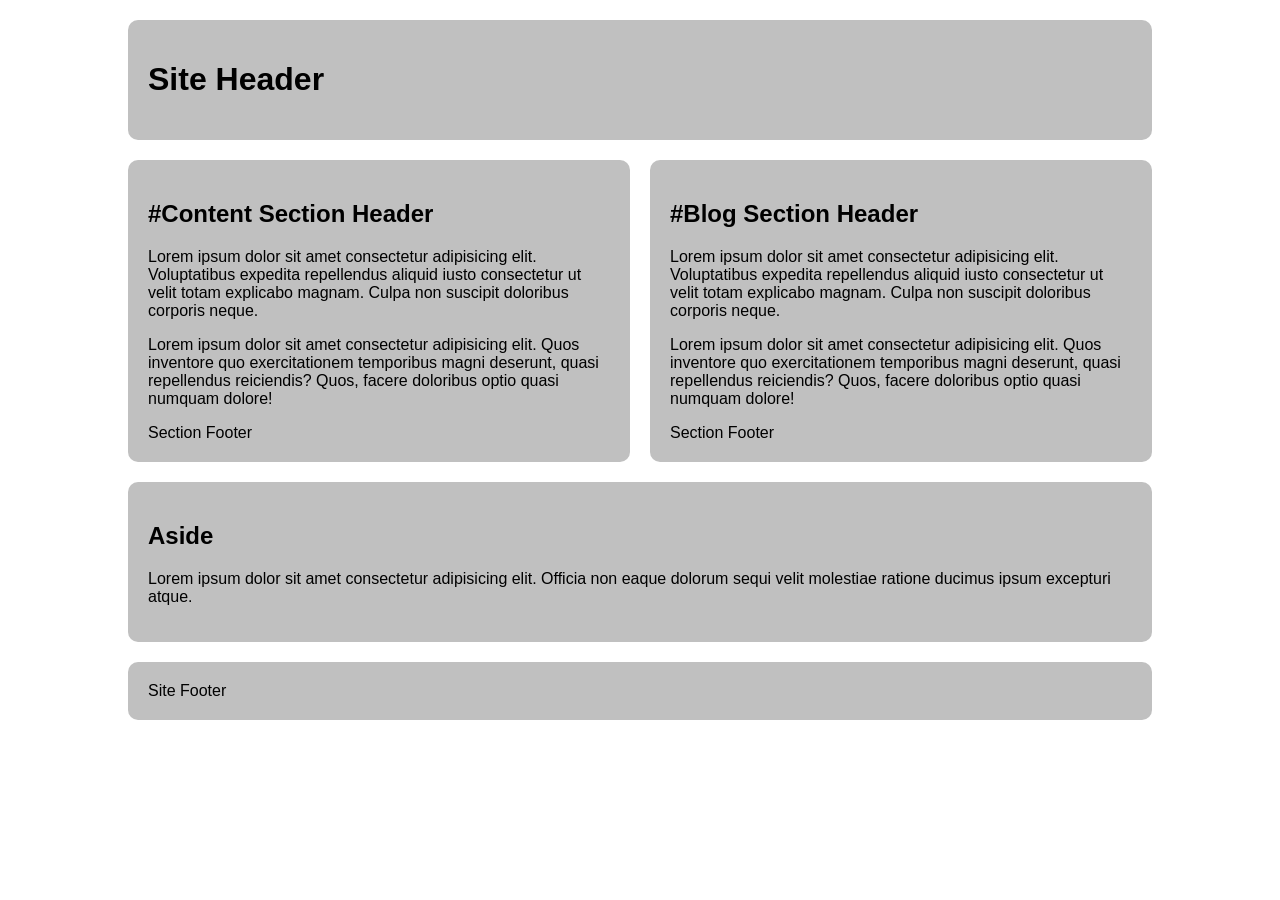
<file: css-grid-lab/grid-two-col-equal.html>
<!DOCTYPE html>
<html lang="en">

<head>
  <meta charset="UTF-8">
  <meta name="viewport" content="width=device-width, initial-scale=1.0">
  <title>CSS Grid Demo</title>
  <style>
    /*  ---------------Box Sizing-----------------  */
    html {
      box-sizing: border-box;
    }

    *,
    *:before,
    *:after {
      box-sizing: inherit;
    }

    /* Starter */
    main>* {
      font-family: Avenir, Montserrat, Corbel, "URW Gothic", source-sans-pro,
        sans-serif;
      font-weight: normal;
      background-color: #c0c0c0;
      border-radius: 10px;
      padding: 20px;
    }

    main {
      display: grid;
      gap: 20px;
      max-width: 80vw;
      margin: 20px auto;
    }
    main {
  grid-template-columns: 2fr 2fr;
}

header.primary{
  	grid-row-start: 1;
		grid-column-start: 1;
		grid-row-end: 2;
    grid-column-end: 3;
}

#content{
/*     grid-row-start: 2;
		grid-column-start: 1;
		grid-row-end: 3;
    grid-column-end: 2; */
  
  grid-row: 2 / 3;
  grid-column: 1 / 3;
  
  grid-area: 2/ 1 / 3/ 2;
}

#blog{
    grid-row-start: 2;
		grid-column-start: 2;
		grid-row-end: 3;
    grid-column-end: 2;
}

aside{
    grid-row-start: 3;
		grid-column-start: 1;
		grid-row-end: 4;
    grid-column-end: 3;
}

footer.primary{
    grid-row-start: 4;
		grid-column-start: 1;
		grid-row-end: 5;
    grid-column-end: 3;
}
  </style>

</head>

<body>
  <main>
    <header class="primary">
      <h1>Site Header</h1>
    </header>
    <section id="content">
      <header>
        <h2>#Content Section Header</h2>
      </header>
      <p>Lorem ipsum dolor sit amet consectetur adipisicing elit. Voluptatibus expedita repellendus aliquid iusto consectetur ut velit totam explicabo magnam. Culpa non suscipit doloribus corporis neque.</p>
      <p>
        Lorem ipsum dolor sit amet consectetur adipisicing elit. Quos inventore quo exercitationem temporibus magni deserunt, quasi repellendus reiciendis? Quos, facere doloribus optio quasi numquam dolore!</p>
      <footer>Section Footer</footer>
    </section>
    <section id="blog">
      <header>
        <h2>#Blog Section Header</h2>
      </header>
      <p>Lorem ipsum dolor sit amet consectetur adipisicing elit. Voluptatibus expedita repellendus aliquid iusto consectetur ut velit totam explicabo magnam. Culpa non suscipit doloribus corporis neque.</p>
      <p>
        Lorem ipsum dolor sit amet consectetur adipisicing elit. Quos inventore quo exercitationem temporibus magni deserunt, quasi repellendus reiciendis? Quos, facere doloribus optio quasi numquam dolore!</p>
      <footer>Section Footer</footer>
    </section>
    <aside>
      <h2>Aside</h2>
      <p>Lorem ipsum dolor sit amet consectetur adipisicing elit. Officia non eaque dolorum sequi velit molestiae ratione ducimus ipsum excepturi atque.</p>
    </aside>
    <footer class="primary">Site Footer</footer>
  </main>
</body>

</html>
</file>
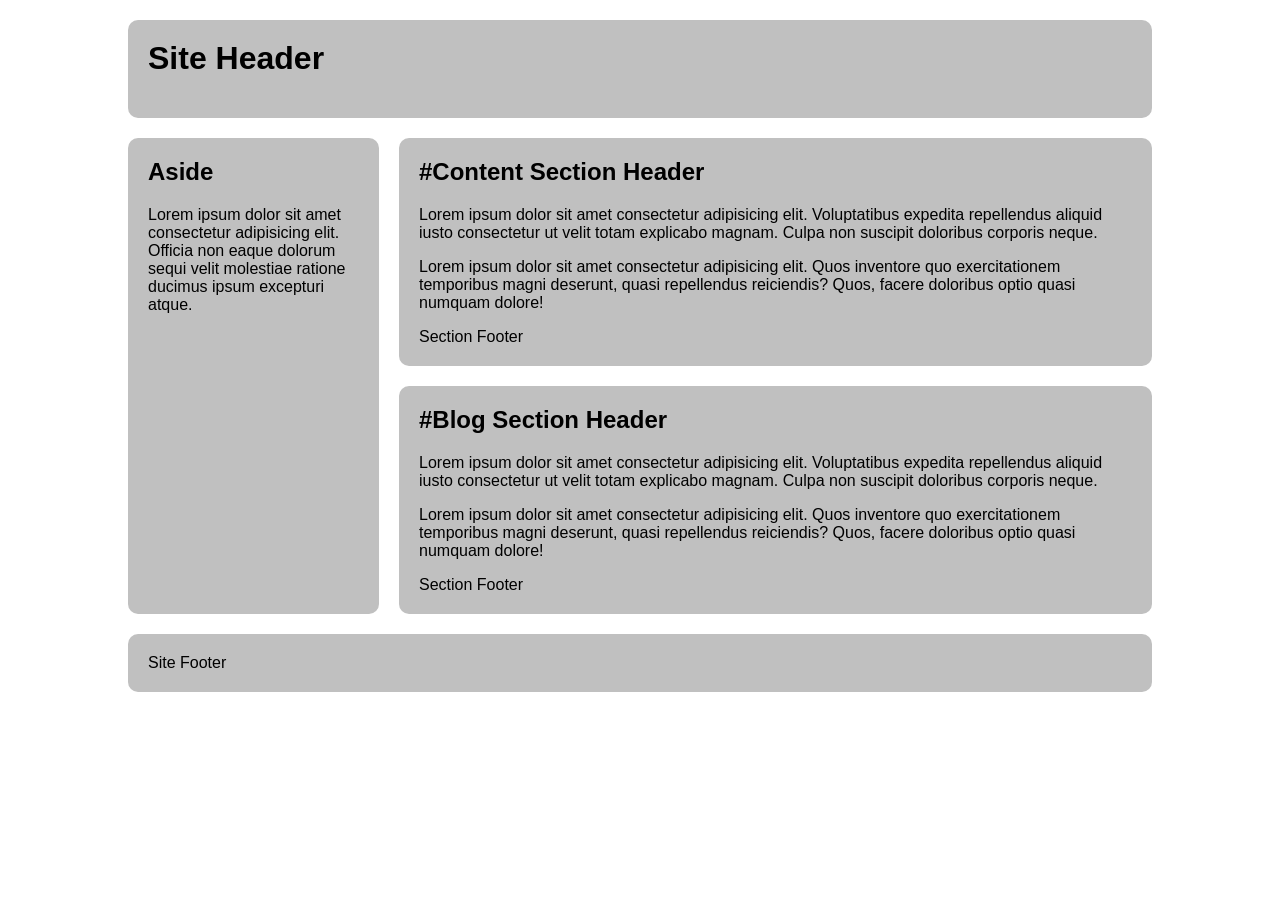
<file: css-grid-lab/grid-two-col-left.html>
<!DOCTYPE html>
<html lang="en">

<head>
  <meta charset="UTF-8">
  <meta name="viewport" content="width=device-width, initial-scale=1.0">
  <title>CSS Grid Demo</title>
  <style>
    /*  ---------------Box Sizing-----------------  */
    html {
      box-sizing: border-box;
    }

    *,
    *:before,
    *:after {
      box-sizing: inherit;
    }

    /* Starter */
    main>* {
      font-family: Avenir, Montserrat, Corbel, "URW Gothic", source-sans-pro,
        sans-serif;
      font-weight: normal;
      background-color: #c0c0c0;
      border-radius: 10px;
      padding: 20px;
    }

    main {
      display: grid;
      gap: 20px;
      max-width: 80vw;
      margin: 20px auto;
    }
    /*solution*/

main {
  display: grid;
  gap: 20px;
  max-width: 80vw;
  margin: 20px auto;
  
  grid-template-columns: 1fr 3fr;
  
  grid-template-areas: 
    "header  header"
    "sidebar content"
    "sidebar blog"
    "footer  footer";
}

header.primary { 
  grid-area: header; 
}

aside { 
  grid-area: sidebar; 
}

#content { 
  grid-area: content; 
}

#blog { 
  grid-area: blog; 
}

footer.primary { 
  grid-area: footer; 
}

h1, h2 {
  margin-top: 0;
}
  </style>

</head>

<body>
  <main>
    <header class="primary">
      <h1>Site Header</h1>
    </header>
    <section id="content">
      <header>
        <h2>#Content Section Header</h2>
      </header>
      <p>Lorem ipsum dolor sit amet consectetur adipisicing elit. Voluptatibus expedita repellendus aliquid iusto consectetur ut velit totam explicabo magnam. Culpa non suscipit doloribus corporis neque.</p>
      <p>
        Lorem ipsum dolor sit amet consectetur adipisicing elit. Quos inventore quo exercitationem temporibus magni deserunt, quasi repellendus reiciendis? Quos, facere doloribus optio quasi numquam dolore!</p>
      <footer>Section Footer</footer>
    </section>
    <section id="blog">
      <header>
        <h2>#Blog Section Header</h2>
      </header>
      <p>Lorem ipsum dolor sit amet consectetur adipisicing elit. Voluptatibus expedita repellendus aliquid iusto consectetur ut velit totam explicabo magnam. Culpa non suscipit doloribus corporis neque.</p>
      <p>
        Lorem ipsum dolor sit amet consectetur adipisicing elit. Quos inventore quo exercitationem temporibus magni deserunt, quasi repellendus reiciendis? Quos, facere doloribus optio quasi numquam dolore!</p>
      <footer>Section Footer</footer>
    </section>
    <aside>
      <h2>Aside</h2>
      <p>Lorem ipsum dolor sit amet consectetur adipisicing elit. Officia non eaque dolorum sequi velit molestiae ratione ducimus ipsum excepturi atque.</p>
    </aside>
    <footer class="primary">Site Footer</footer>
  </main>
</body>

</html>
</file>
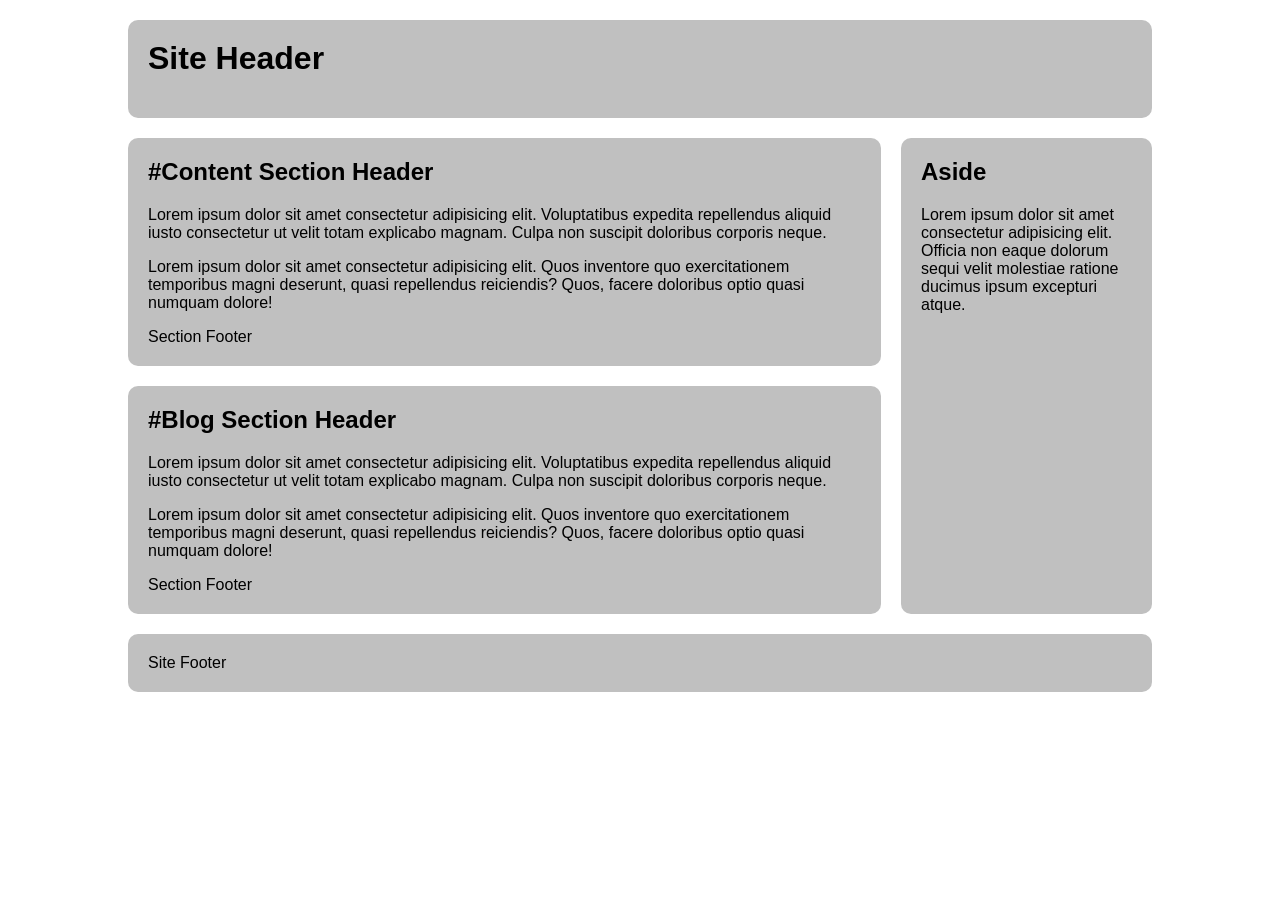
<file: css-grid-lab/grid-two-col-right.html>
<!DOCTYPE html>
<html lang="en">

<head>
  <meta charset="UTF-8">
  <meta name="viewport" content="width=device-width, initial-scale=1.0">
  <title>CSS Grid Demo</title>
  <style>
    /*  ---------------Box Sizing-----------------  */
    html {
      box-sizing: border-box;
    }

    *,
    *:before,
    *:after {
      box-sizing: inherit;
    }

    /* Starter */
    main>* {
      font-family: Avenir, Montserrat, Corbel, "URW Gothic", source-sans-pro,
        sans-serif;
      font-weight: normal;
      background-color: #c0c0c0;
      border-radius: 10px;
      padding: 20px;
    }

    main {
      display: grid;
      gap: 20px;
      max-width: 80vw;
      margin: 20px auto;
    }
     /*solution*/

main {
  display: grid;
  gap: 20px;
  max-width: 80vw;
  margin: 20px auto;
  
  grid-template-columns: 3fr 1fr;
  
  grid-template-areas: 
    "header  header"
    "content sidebar"
    "blog sidebar"
    "footer  footer";
}

header.primary { 
  grid-area: header; 
}

aside { 
  grid-area: sidebar; 
}

#content { 
  grid-area: content; 
}

#blog { 
  grid-area: blog; 
}

footer.primary { 
  grid-area: footer; 
}

h1, h2 {
  margin-top: 0;
}
  </style>

</head>

<body>
  <main>
    <header class="primary">
      <h1>Site Header</h1>
    </header>
    <section id="content">
      <header>
        <h2>#Content Section Header</h2>
      </header>
      <p>Lorem ipsum dolor sit amet consectetur adipisicing elit. Voluptatibus expedita repellendus aliquid iusto consectetur ut velit totam explicabo magnam. Culpa non suscipit doloribus corporis neque.</p>
      <p>
        Lorem ipsum dolor sit amet consectetur adipisicing elit. Quos inventore quo exercitationem temporibus magni deserunt, quasi repellendus reiciendis? Quos, facere doloribus optio quasi numquam dolore!</p>
      <footer>Section Footer</footer>
    </section>
    <section id="blog">
      <header>
        <h2>#Blog Section Header</h2>
      </header>
      <p>Lorem ipsum dolor sit amet consectetur adipisicing elit. Voluptatibus expedita repellendus aliquid iusto consectetur ut velit totam explicabo magnam. Culpa non suscipit doloribus corporis neque.</p>
      <p>
        Lorem ipsum dolor sit amet consectetur adipisicing elit. Quos inventore quo exercitationem temporibus magni deserunt, quasi repellendus reiciendis? Quos, facere doloribus optio quasi numquam dolore!</p>
      <footer>Section Footer</footer>
    </section>
    <aside>
      <h2>Aside</h2>
      <p>Lorem ipsum dolor sit amet consectetur adipisicing elit. Officia non eaque dolorum sequi velit molestiae ratione ducimus ipsum excepturi atque.</p>
    </aside>
    <footer class="primary">Site Footer</footer>
  </main>
</body>

</html>
</file>
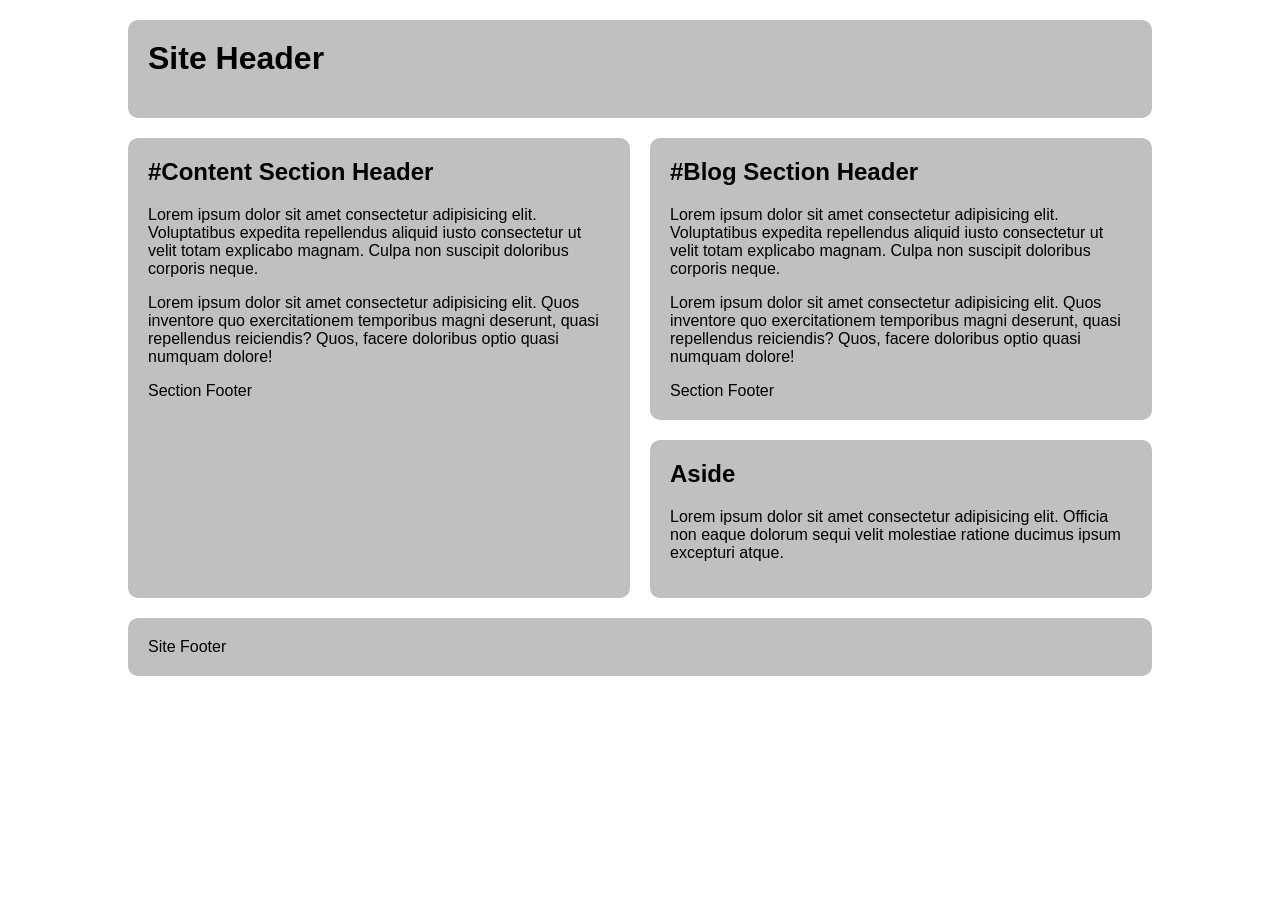
<file: css-grid-lab/grid-two-col-stacked.html>
<!DOCTYPE html>
<html lang="en">

<head>
  <meta charset="UTF-8">
  <meta name="viewport" content="width=device-width, initial-scale=1.0">
  <title>CSS Grid Demo</title>
  <style>
    /*  ---------------Box Sizing-----------------  */
    html {
      box-sizing: border-box;
    }

    *,
    *:before,
    *:after {
      box-sizing: inherit;
    }

    /* Starter */
    main>* {
      font-family: Avenir, Montserrat, Corbel, "URW Gothic", source-sans-pro,
        sans-serif;
      font-weight: normal;
      background-color: #c0c0c0;
      border-radius: 10px;
      padding: 20px;
    }

    main {
      display: grid;
      gap: 20px;
      max-width: 80vw;
      margin: 20px auto;
    }
    /* solution */

main {
  display: grid;
  gap: 20px;
  max-width: 80vw;
  margin: 20px auto;
  grid-template-columns: 1fr 1fr;
  grid-template-areas: 
    "header  header"
    "content blog"
    "content sidebar"
    "footer  footer";
}
header.primary { 
  grid-area: header; 
}

#content { 
  grid-area: content; 
}

#blog { 
  grid-area: blog; 
}

aside { 
  grid-area: sidebar; 
}

footer.primary { 
  grid-area: footer; 
}
h1, h2 {
  margin-top: 0;
}
  </style>

</head>

<body>
  <main>
    <header class="primary">
      <h1>Site Header</h1>
    </header>
    <section id="content">
      <header>
        <h2>#Content Section Header</h2>
      </header>
      <p>Lorem ipsum dolor sit amet consectetur adipisicing elit. Voluptatibus expedita repellendus aliquid iusto consectetur ut velit totam explicabo magnam. Culpa non suscipit doloribus corporis neque.</p>
      <p>
        Lorem ipsum dolor sit amet consectetur adipisicing elit. Quos inventore quo exercitationem temporibus magni deserunt, quasi repellendus reiciendis? Quos, facere doloribus optio quasi numquam dolore!</p>
      <footer>Section Footer</footer>
    </section>
    <section id="blog">
      <header>
        <h2>#Blog Section Header</h2>
      </header>
      <p>Lorem ipsum dolor sit amet consectetur adipisicing elit. Voluptatibus expedita repellendus aliquid iusto consectetur ut velit totam explicabo magnam. Culpa non suscipit doloribus corporis neque.</p>
      <p>
        Lorem ipsum dolor sit amet consectetur adipisicing elit. Quos inventore quo exercitationem temporibus magni deserunt, quasi repellendus reiciendis? Quos, facere doloribus optio quasi numquam dolore!</p>
      <footer>Section Footer</footer>
    </section>
    <aside>
      <h2>Aside</h2>
      <p>Lorem ipsum dolor sit amet consectetur adipisicing elit. Officia non eaque dolorum sequi velit molestiae ratione ducimus ipsum excepturi atque.</p>
    </aside>
    <footer class="primary">Site Footer</footer>
  </main>
</body>

</html>
</file>
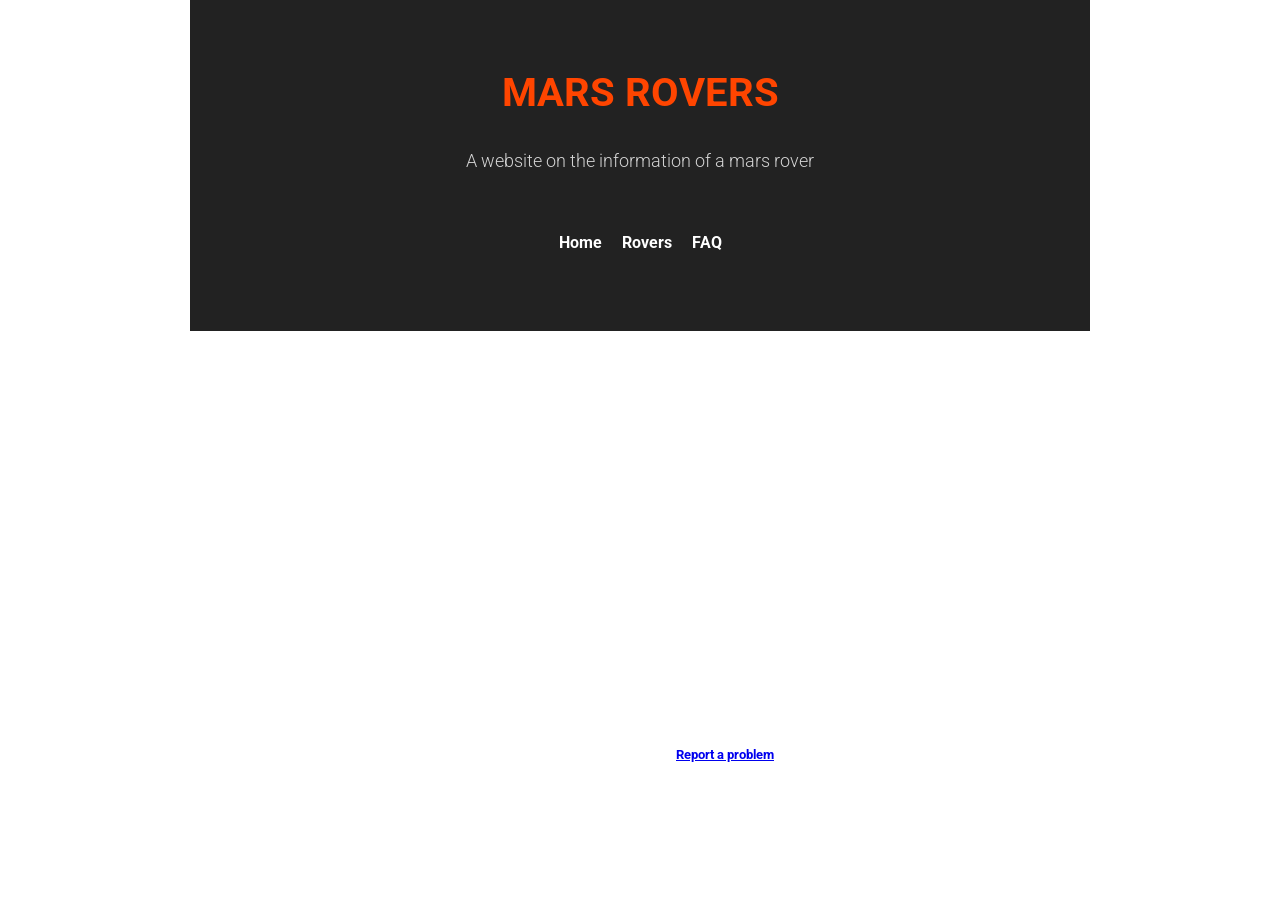
<file: mars-rover-final/faq.html>
<!DOCTYPE html>

<html lang="en">
<head>
    <title>Mars rover first draft</title>
    <meta charset="UTF-8">
  <meta name="author" content="Luke Johnson">
  <link href="assets/css/style.css" rel="stylesheet">
  <link rel="preconnect" href="https://fonts.googleapis.com">
<link rel="preconnect" href="https://fonts.gstatic.com" crossorigin>
<link href="https://fonts.googleapis.com/css2?family=Roboto:ital,wght@0,100..900;1,100..900&display=swap" rel="stylesheet">
</head>
<body>
    <header role="banner" class="primary">
    <h1><a href="home.html">Mars rovers</a></h1>
    <h2>A website on the information of a mars rover</h2>
    <nav role="navigation" class="primary container">
      <ul>
        <li><a href="home.html">Home</a></li>
        <li><a href="rovers.html">Rovers</a></li>
        <li><a href="faq.html">FAQ</a></li>
        </ul>
    </nav>
  </header>
  <section id="Information" class="container">
<h2>Frequently asked questions</h2>
<p>Questions regarding Mars rovers often focus on the logistical challenges of operating a vehicle on a distant world and the specific technology required to keep them running. One of the most common inquiries is how these robots are controlled; because radio signals take between 5 and 20 minutes to travel between Earth and Mars, rovers cannot be "joy-sticked" in real-time and must rely on pre-programmed commands and autonomous hazard-avoidance systems. People also frequently ask about their power sources; while older rovers like Spirit and Opportunity relied on solar panels (which were vulnerable to dust accumulation), newer models like Curiosity and Perseverance use Multi-Mission Radioisotope Thermoelectric Generators (MMRTGs) that convert heat from decaying plutonium into electricity, allowing them to work through the night and during dust storms. Finally, a common point of curiosity is what happens to the rovers when their missions end—currently, they remain on the Martian surface as permanent artifacts, as there is no existing technology to bring them back home yet.</p>
  </section>
      <h5>&copy; 2026 Ashley Luke Johnson|<a href="mailto:aljohnson21@ualr.edu">Report a problem</a></h5>
      <p>This website was created as a student project for educational purposes. NASA is not affiliated with or endorsing this work.</p>
</body>
</file>
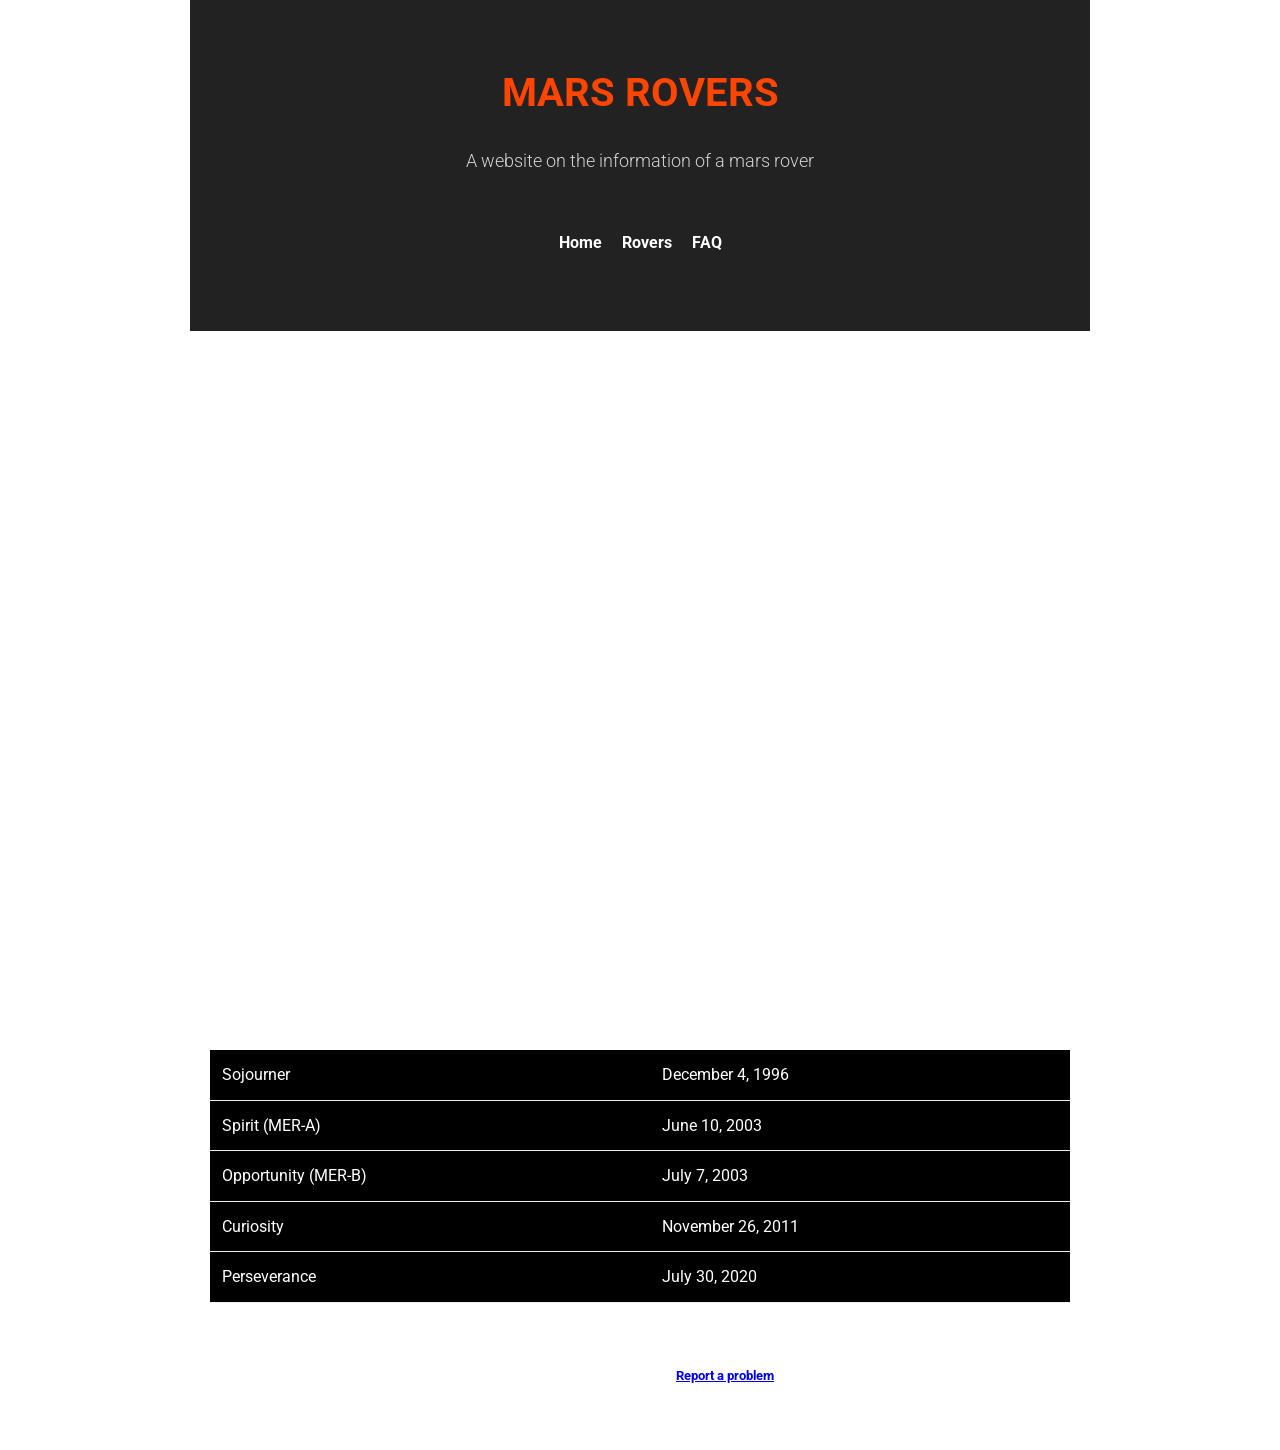
<file: mars-rover-final/rovers.html>
<!DOCTYPE html>

<html lang="en">
<head>
    <title>Mars rover first draft</title>
    <meta charset="UTF-8">
  <meta name="author" content="Luke Johnson">
  <link href="assets/css/style.css" rel="stylesheet">
  <link rel="preconnect" href="https://fonts.googleapis.com">
<link rel="preconnect" href="https://fonts.gstatic.com" crossorigin>
<link href="https://fonts.googleapis.com/css2?family=Roboto:ital,wght@0,100..900;1,100..900&display=swap" rel="stylesheet">
</head>
<body>
    <header role="banner" class="primary">
    <h1><a href="home.html">Mars rovers</a></h1>
    <h2>A website on the information of a mars rover</h2>
    <nav role="navigation" class="primary container">
      <ul>
        <li><a href="home.html">Home</a></li>
        <li><a href="rovers.html">Rovers</a></li>
        <li><a href="faq.html">FAQ</a></li>
        </ul>
    </nav>
  </header>
  <section id="Information" class="container">
<h2>The history of each mars rover</h2>
<p>Sojourner (1997)
Landing as part of the Mars Pathfinder mission, Sojourner was the first wheeled vehicle to roam another planet. About the size of a microwave oven, this tiny six-wheeled scout proved that mobile exploration was possible. It operated for about three months, analyzing rocks near its landing site at Ares Vallis and sending back thousands of images that captivated the world.

Spirit & Opportunity (2004)
These "twin" rovers were designed to search for evidence of past water. Spirit landed in Gusev Crater and worked for six years before getting stuck in soft sand in 2010. Opportunity, landing on the opposite side of the planet, became a marathon runner; it operated for nearly 15 years and covered over 28 miles (45 km). Both rovers revolutionized our understanding of Mars as a once-wet world, with Opportunity finally falling silent during a massive global dust storm in 2018.  

Curiosity (2012–Present)
Much larger and more advanced, Curiosity is a nuclear-powered mobile lab the size of an SUV. It landed in Gale Crater using a dramatic "sky crane" maneuver. Its primary mission was to determine if Mars ever had an environment capable of supporting microbial life. Over a decade later, it is still active, climbing Mount Sharp and discovering organic molecules and evidence of ancient freshwater lakes.  
+1

Zhurong (2021–2022)
China’s first Mars rover, Zhurong, landed in Utopia Planitia as part of the Tianwen-1 mission. It was designed to study the planet's soil, magnetic field, and internal structure. The solar-powered rover exceeded its original 90-day mission, operating for nearly a year before entering a planned hibernation during the Martian winter. However, it was later confirmed that dust buildup on its panels likely prevented it from waking back up.  

Perseverance (2021–Present)
NASA’s latest rover, nicknamed "Percy," is currently exploring Jezero Crater—an ancient river delta. While it looks like Curiosity, its mission is even more ambitious: searching for actual signs of ancient life and collecting rock samples to be returned to Earth by a future mission. It also brought along Ingenuity, a small helicopter that proved powered flight is possible in the thin Martian atmosphere.</p>
  </section>
      <article class="widget overview">
        <header>
          <h2>Launch Dates</h2>
        </header>
        <table>
          <tbody>
            <tr>
              <td>Sojourner</td>
              <td>December 4, 1996</td>
            </tr>
            <tr>
              <td>Spirit (MER-A)</td>
              <td>June 10, 2003</td>
            </tr>
            <tr>
              <td>Opportunity (MER-B)</td>
              <td>July 7, 2003</td>
            </tr>
            <tr>
              <td>Curiosity</td>
              <td>November 26, 2011</td>
            </tr>
            <tr>
              <td>Perseverance</td>
              <td>July 30, 2020</td>
            </tr>
          </tbody>
        </table>
      </article>
      <h5>&copy; 2026 Ashley Luke Johnson|<a href="mailto:aljohnson21@ualr.edu">Report a problem</a></h5>
      <p>This website was created as a student project for educational purposes. NASA is not affiliated with or endorsing this work.</p>
</body>
</file>
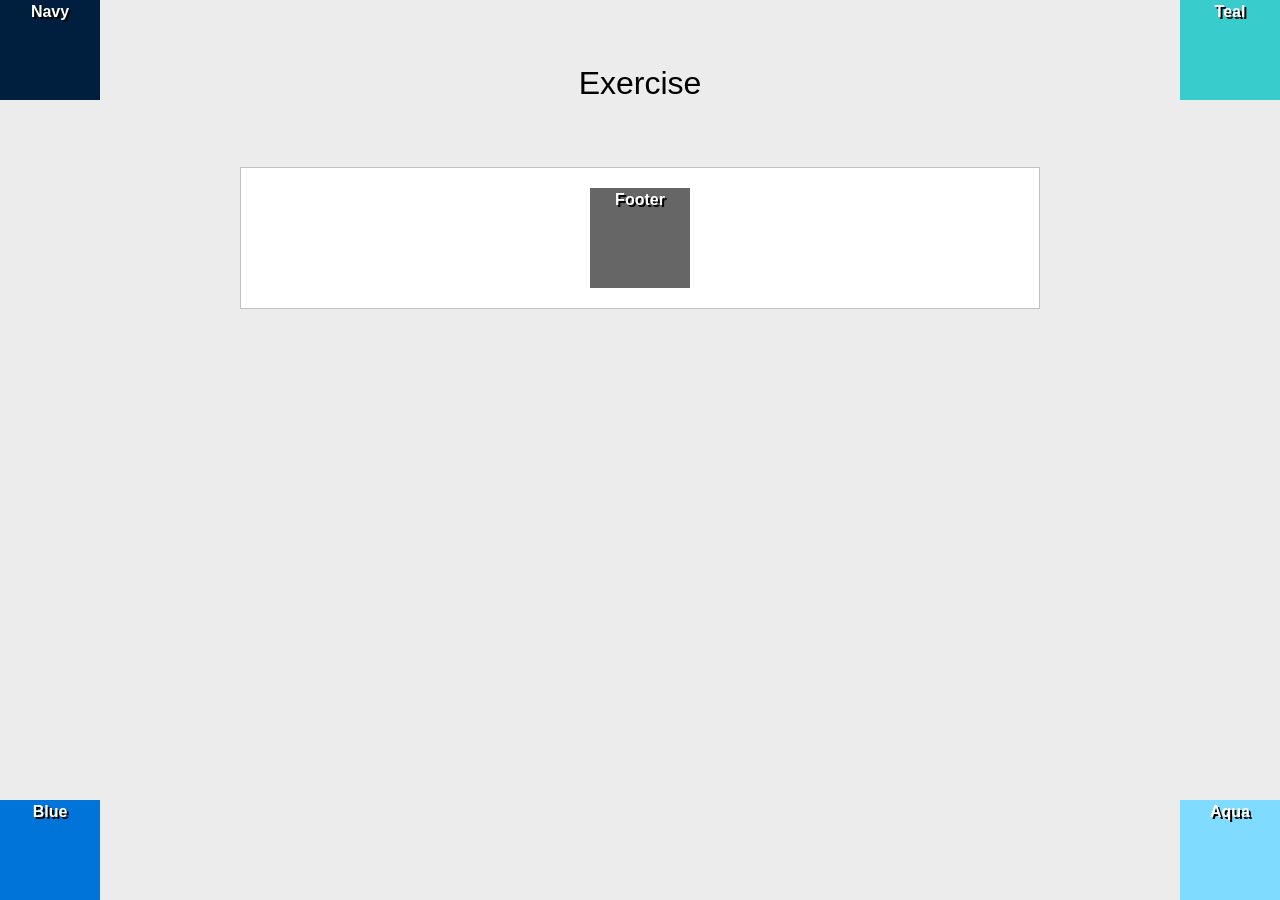
<file: positioning-lab/absolute-1.html>
<!DOCTYPE html>
<html lang="en">

<head>
  <meta charset="UTF-8">
  <meta http-equiv="X-UA-Compatible" content="IE=edge">
  <meta name="viewport" content="width=device-width, initial-scale=1.0">
  <title>Positioning Lab</title>
  <style type="text/css">
    /* ---------------Box Sizing----------------- */
    html {
      box-sizing: border-box;
    }
    *,
    *:before,
    *:after {
      box-sizing: inherit;
    }
    body {
      background-color: #ECECEC;
      font-weight: bold;
      font-family: Tahoma, Geneva, sans-serif;
      color: #FFF;
      text-align: center;
      line-height: 24px;
    }
    #wrapper {
      background-color: #FFF;
      border: 1px solid #c0c0c0;
      width: 800px;
      margin-right: auto;
      margin-left: auto;
      text-shadow: 2px 2px #000;
    }

    #wrapper div{
      width:100px;
      height:100px;
    }

    #navy {
      background-color: #001f3f;
      position:absolute;
      top:0;
      left:0;
    }
    #teal {
      background-color: #39CCCC;
      position:absolute;
      top:0;
      right:0;
    }
    #blue {
      background-color: #0074D9;
      position:absolute;
      bottom:0;
      left:0;
    }
    #aqua {
      background-color: #7FDBFF;
      position:absolute;
      bottom:0;
      right:0;
    }
    #footer {
      background-color: #666;
     margin:20px auto;
    }
    h1 {
      color: #000;
      font-weight: normal;
      padding: 50px;
    }
  </style>
</head>
<body>
  <h1>Exercise</h1>
  <section id="wrapper">
    <div id="navy">Navy</div>
    <div id="teal">Teal</div>
    <div id="blue">Blue</div>
    <div id="aqua">Aqua</div>
    <div id="footer">Footer</div>
  </section>
</body>

</html>
</file>
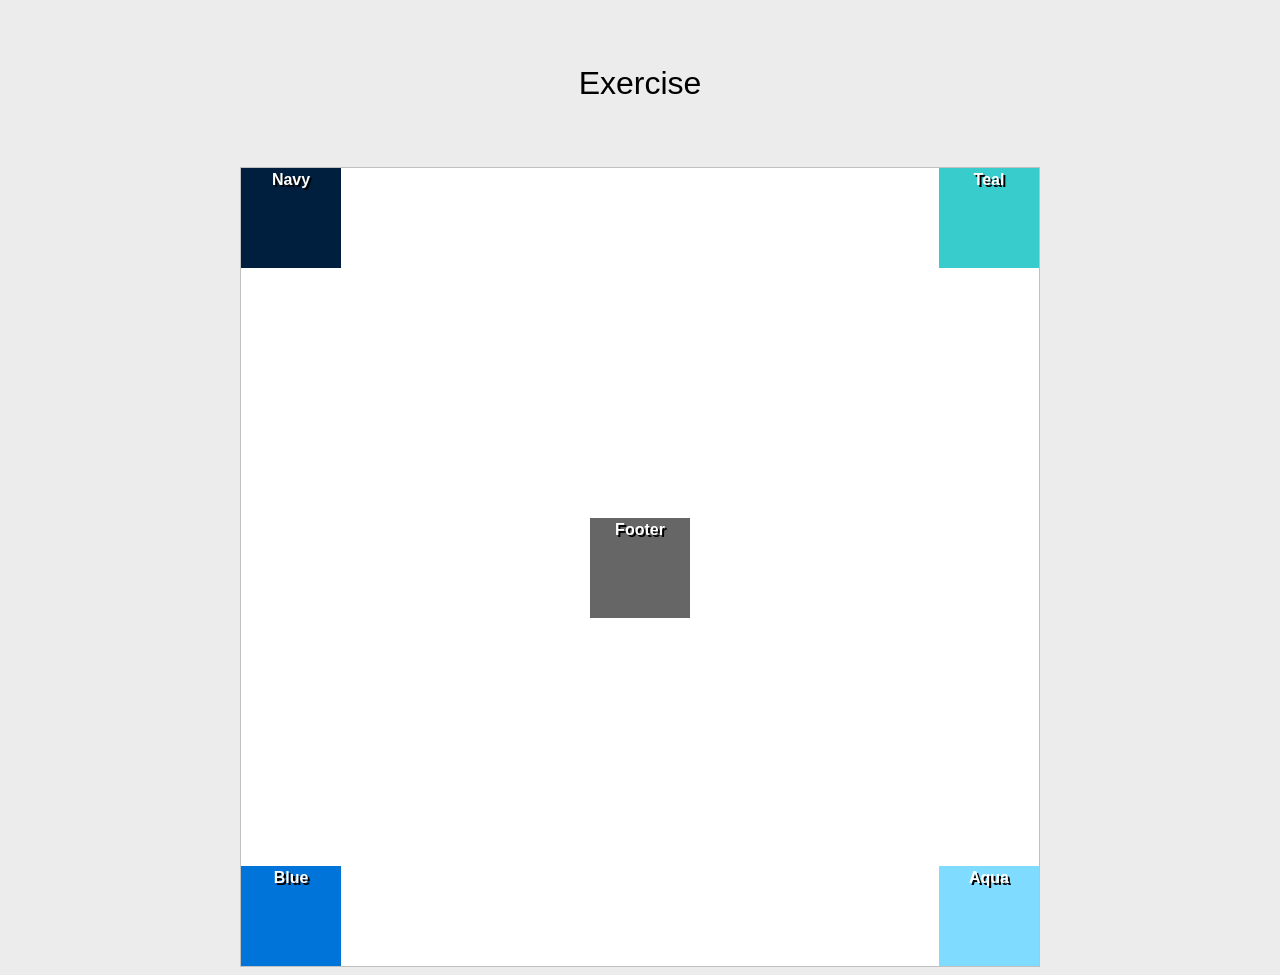
<file: positioning-lab/absolute-2.html>
<!DOCTYPE html>
<html lang="en">

<head>
  <meta charset="UTF-8">
  <meta http-equiv="X-UA-Compatible" content="IE=edge">
  <meta name="viewport" content="width=device-width, initial-scale=1.0">
  <title>Positioning Lab</title>
  <style type="text/css">
    /* ---------------Box Sizing----------------- */
   html {
      box-sizing: border-box;
    }
    *,
    *:before,
    *:after {
      box-sizing: inherit;
    }
    body {
      background-color: #ECECEC;
      font-weight: bold;
      font-family: Tahoma, Geneva, sans-serif;
      color: #FFF;
      text-align: center;
      line-height: 24px;
    }
    #wrapper {
      background-color: #FFF;
      border: 1px solid #c0c0c0;
      width: 800px;
      margin-right: auto;
      margin-left: auto;
      text-shadow: 2px 2px #000;
      position:relative;
      height:800px;
    }
#wrapper div{
  width:100px;
  height:100px;
}

    #navy {
      background-color: #001f3f;
      position:absolute;
      top:0;
      left:0;
      z-index:1;
    }
    #teal {
      background-color: #39CCCC;
      position:absolute;
      top:0;
      right:0;
    }
    #blue {
      background-color: #0074D9;
      position:absolute;
      bottom:0;
      left:0;
    }
    #aqua {
      background-color: #7FDBFF;
      position:absolute;
      bottom:0;
      right:0;
    }
    #footer {
      background-color: #666;
      margin:350px auto;
    }
    h1 {
      color: #000;
      font-weight: normal;
      padding: 50px;
    }
  </style>
</head>
<body>
  <h1>Exercise</h1>
  <section id="wrapper">
    <div id="navy">Navy</div>
    <div id="teal">Teal</div>
    <div id="blue">Blue</div>
    <div id="aqua">Aqua</div>
    <div id="footer">Footer</div>
  </section>
</body>

</html>
</file>
<file: mars-rover-final/assets/css/style.css>
/*box sizing and responsive images*/
html {
  box-sizing: border-box;
}
*,
*:before,
*:after {
  box-sizing: inherit;
}
img {
  max-width: 100%;
  height: auto;
}
/*font and color*/
body {
    font-family: 'Roboto', sans-serif;
    line-height: 1.6;
    color: white;
    margin: 0;
    padding: 0;
    background-image: url('https://space-facts.com/wp-content/uploads/mars-v2.jpg');
    background-size: cover;
    
}
/*content center*/
.container, section, article, header.primary, footer {
    max-width: 900px;
    margin: 0 auto;
    padding: 20px;
}
h2 {
    text-align: center;
}
/*header styling*/
header.primary {
    background-color: #222; 
    color: white;
    text-align: center;
    padding: 40px 20px;
}
header.primary h1 a {
    color: #ff4500; 
    text-decoration: none;
    font-size: 2.5rem;
    text-transform: uppercase;
}
header.primary h2 {
    font-weight: 300;
    font-size: 1.1rem;
    opacity: 0.8;
}
/*nav*/
nav ul {
    list-style: none;
    padding: 0;
    display: flex;
    justify-content: center;
    gap: 20px;
    margin-top: 20px;
}
nav a {
    color: white;
    text-decoration: none;
    font-weight: bold;
    transition: color 0.3s;
}
nav a:hover {
    color: #ff4500;
}
/*images*/
img {
    max-width: 100%;
    height: auto;
    display: block;
    margin: 20px auto;
    border-radius: 8px;
}
figure {
    margin: 0;
    background: white;
    padding: 10px;
    border: 1px solid #ddd;
    text-align: center;
}
figcaption {
    font-style: italic;
    font-size: 0.9rem;
    color: #666;
}
/*table*/
table {
    width: 100%;
    border-collapse: collapse;
    background: black;
    margin: 20px 0;
}
table td {
    padding: 12px;
    border-bottom: 1px solid #eee;
}
table tr:nth-child(even) {
    background-color: black;
}
/*footer*/
h5, p {
    text-align: center;
}
footer {
    border-top: 1px solid #ccc;
    margin-top: 40px;
    font-size: 0.8rem;
    color: #777;
}
/*nav sticks with scroll*/
</file>
